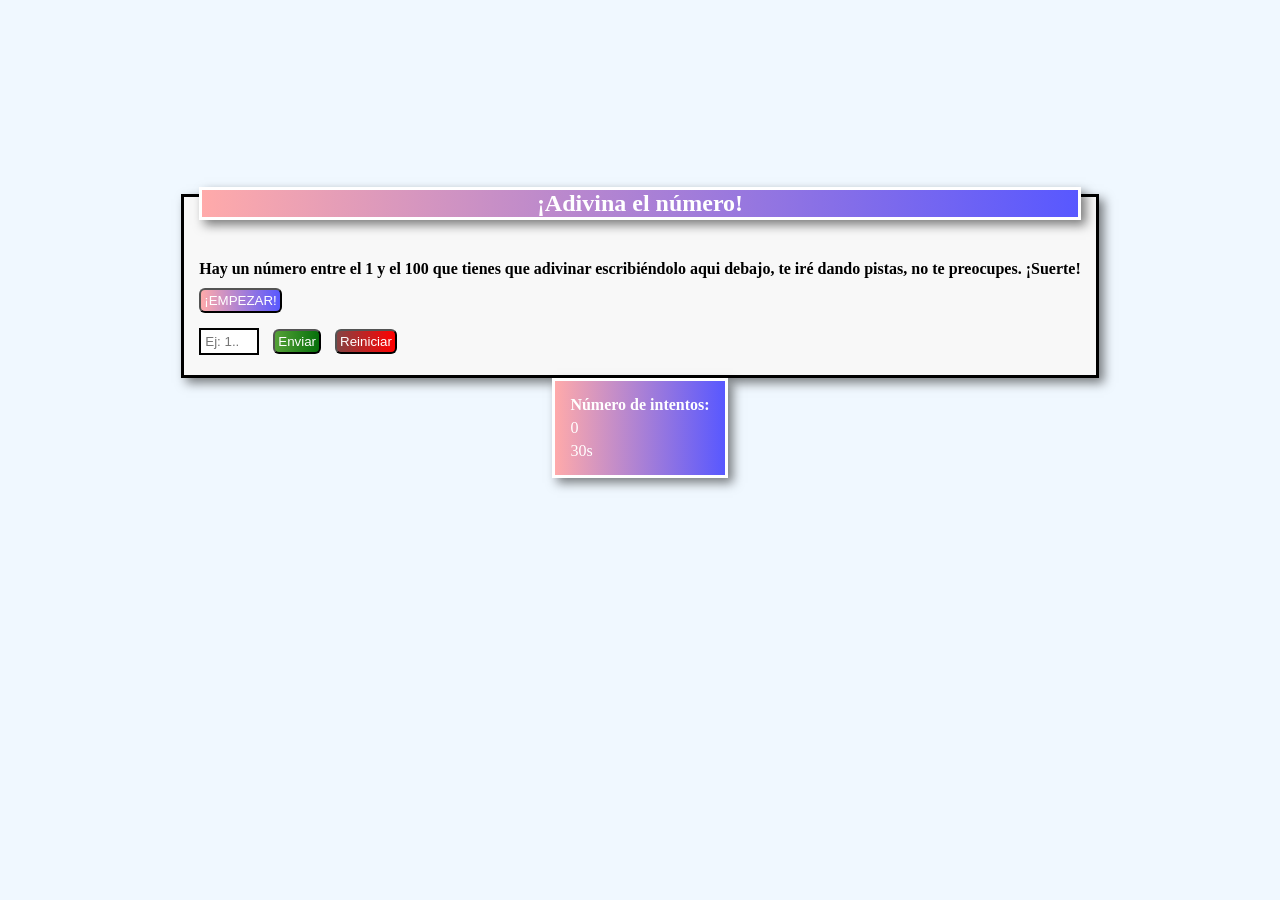
<file: Adivina el numero/index.html>
<!DOCTYPE html>
<html lang="en">
<head>
    <meta charset="UTF-8">
    <meta name="viewport" content="width=device-width, initial-scale=1.0">
    <title>Adivina el número</title>
    <link rel="stylesheet" href="style.css">
</head>
<body>
    <div class="adivina">
        <h2 class="titulo">¡Adivina el número!</h2>
        <h4 class="pista">Hay un número entre el 1 y el 100 que tienes que adivinar
            escribiéndolo aqui debajo, te iré dando pistas, no te preocupes.
            ¡Suerte!
        </h4>
        <button class="Empezar">¡EMPEZAR!</button>
        <p class="numeroAdivinar"></p>
        <input class="insertarNumero" min="1" max="100" 
        type="number" placeholder="Ej: 1...">
        <button class="enviar">Enviar</button>
        <button class="reinicio">Reiniciar</button>
        <div class="mensajesDinamicos">
            <p id="mensajes"></p>
        </div>
    </div>
    <div class="intentos">
        <h4>Número de intentos:</h4>
        <p class="numeroIntentos">0</p>
        <p class="parrafoTiempo">30s</p>
    </div>
    <script src="script.js"></script>
</body>
</html>
</file>
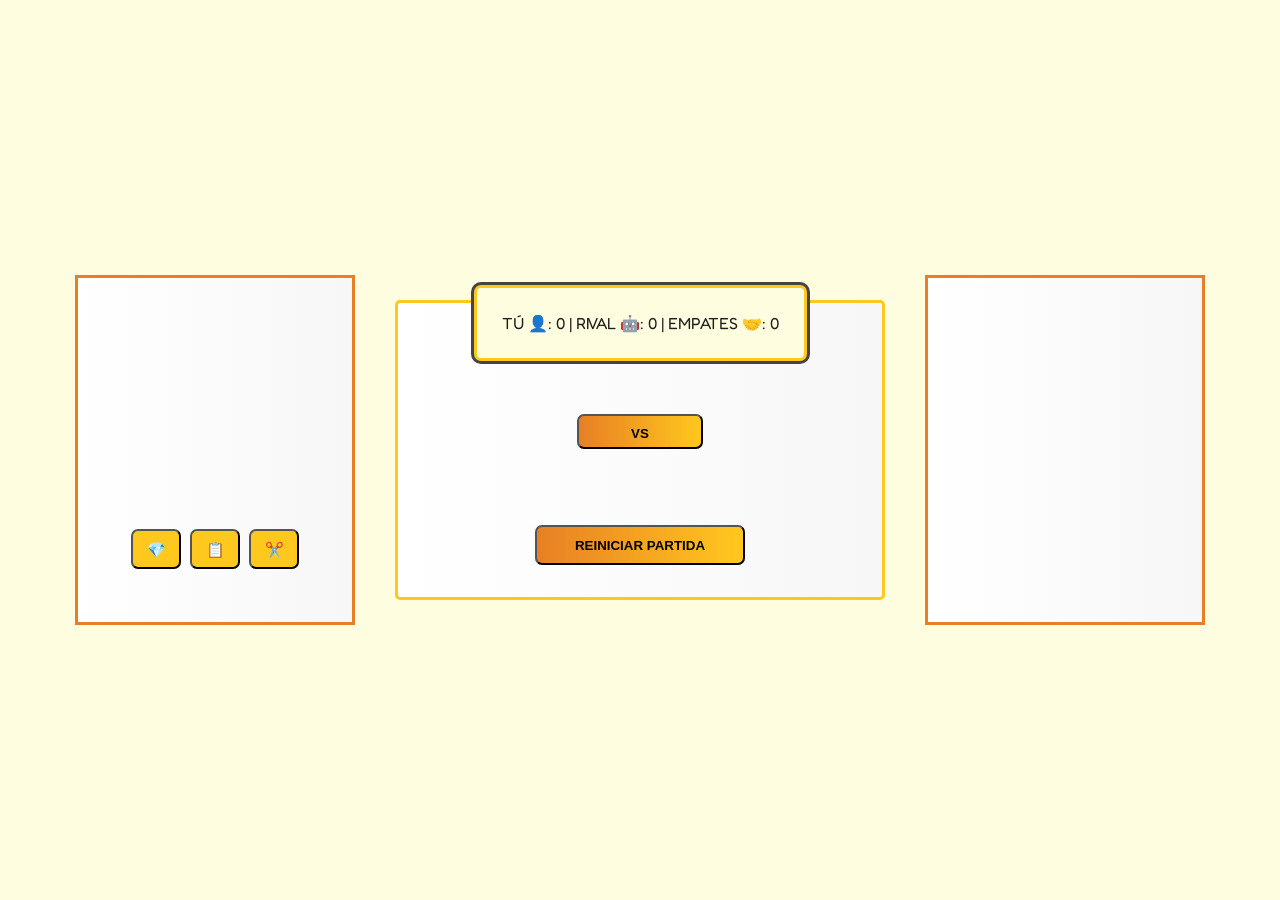
<file: P.P.T/index.html>
<!DOCTYPE html>
<html lang="en">
<head>
    <meta charset="UTF-8">
    <meta name="viewport" content="width=device-width, initial-scale=1.0">
    <title>Proyecto: Piedra, Papel o Tijeras.</title>
    <link rel="stylesheet" href="style.css">
    <link href="https://fonts.googleapis.com/css2?family=Bitcount+Prop+Single+Ink:wght@100..900&family=Fredoka:wght@300..700&family=Roboto:ital,wght@0,100..900;1,100..900&display=swap" rel="stylesheet">
</head>
<body>
    <div class="padre">
     <div class="eleccion">
        <div class="simbolos">
            <p class="eleccionHumana"></p>
            <p class="eleccionJugador"></p>
        </div>
        <div class="humano">
            <button class="piedra">💎</button>
            <button class="papel">📋</button>
            <button class="tijeras">✂️</button>
        </div>
    </div>
    
    <div class="medio">
        <div class="marcador"></div>
        <button class="vs">VS</button>
        <p class="resultado"></p>
        <button class="reiniciarPartida">Reiniciar Partida</button>
    </div>

    <div class="maquina">
        <div class="simbolosMaquina">
            <p class="eleccionMaquina"></p>
            <p class="eleccionMachine"></p>
        </div>
    </div>
    </div>
    <div class="mensajePotenciador">
        <p><h3>🔥¡POTENCIADOR ACTIVADO!🔥</h3> Ahora tu rival solo puede usar:</p>
        <p class="opcionesArrayPotenciador"></p>
        <button class="botonQuitar">➡︎</button>
    </div>
    <div class="mensajeExplicativo">
        <h3>¡Nueva funcionalidad!</h3>
        <p>¡Has ganado dos rondas seguidas! Esto te permite usar un potenciador que limita las opciones de tu rival de 3 a 2, 
        avisándote cual de las opciones no se le permite usar. Úsalo con cabeza ya que solo se podrá usar 1 vez. ¡Suerte!</p>
        <p>"Pulsa el boton 🔥potenciador🔥 para quitar este mensaje"</p>
    </div>
    <script src="script.js"></script>
</body>
</html>
</file>
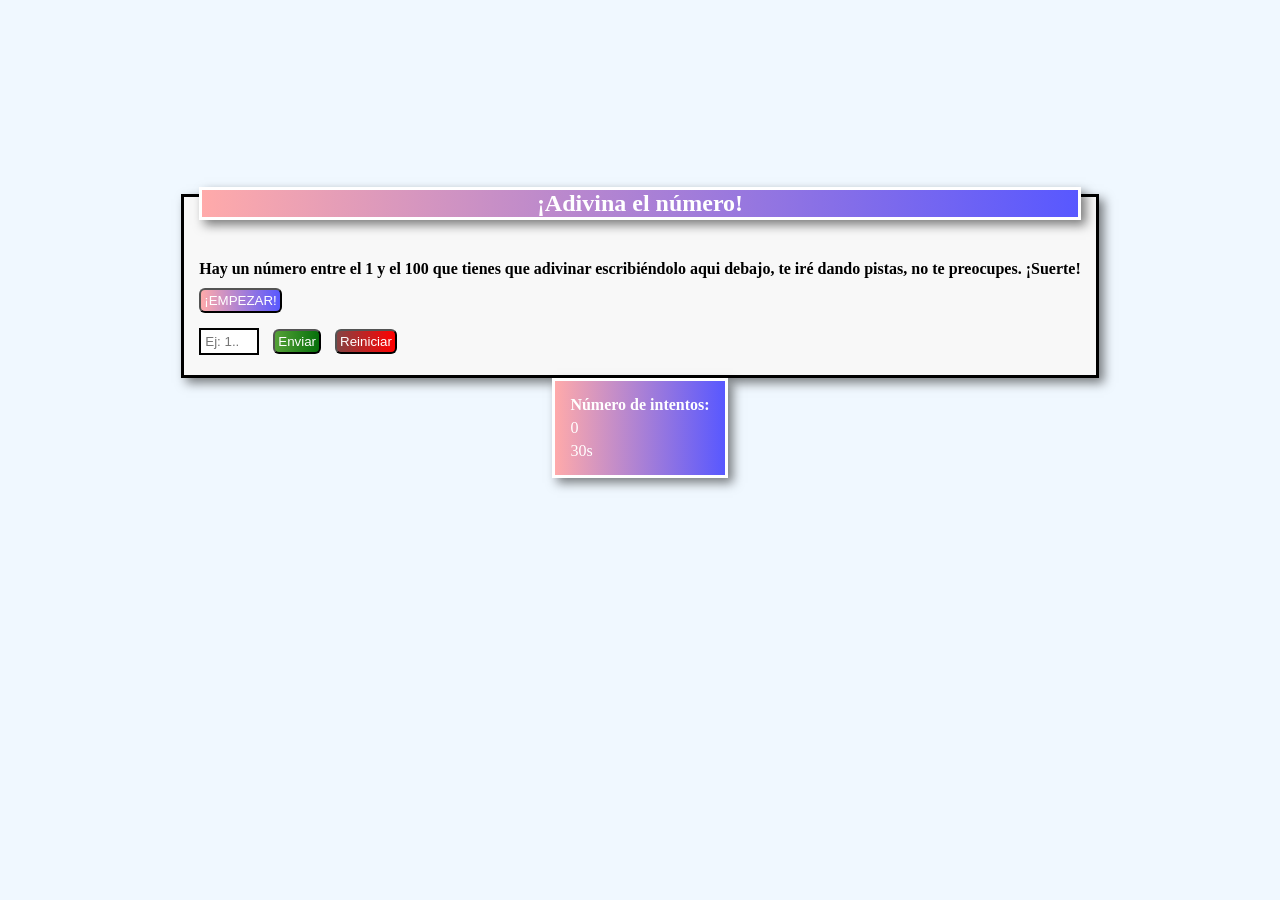
<file: Adivina el numero/adivina.html>
<!DOCTYPE html>
<html lang="en">
<head>
    <meta charset="UTF-8">
    <meta name="viewport" content="width=device-width, initial-scale=1.0">
    <title>Adivina el número</title>
    <link rel="stylesheet" href="adivina.css">
</head>
<body>
    <div class="adivina">
        <h2 class="titulo">¡Adivina el número!</h2>
        <h4 class="pista">Hay un número entre el 1 y el 100 que tienes que adivinar
            escribiéndolo aqui debajo, te iré dando pistas, no te preocupes.
            ¡Suerte!
        </h4>
        <button class="Empezar">¡EMPEZAR!</button>
        <p class="numeroAdivinar"></p>
        <input class="insertarNumero" min="1" max="100" 
        type="number" placeholder="Ej: 1...">
        <button class="enviar">Enviar</button>
        <button class="reinicio">Reiniciar</button>
        <div class="mensajesDinamicos">
            <p id="mensajes"></p>
        </div>
    </div>
    <div class="intentos">
        <h4>Número de intentos:</h4>
        <p class="numeroIntentos">0</p>
        <p class="parrafoTiempo">30s</p>
    </div>
    <script src="adivina.js"></script>
</body>
</html>
</file>
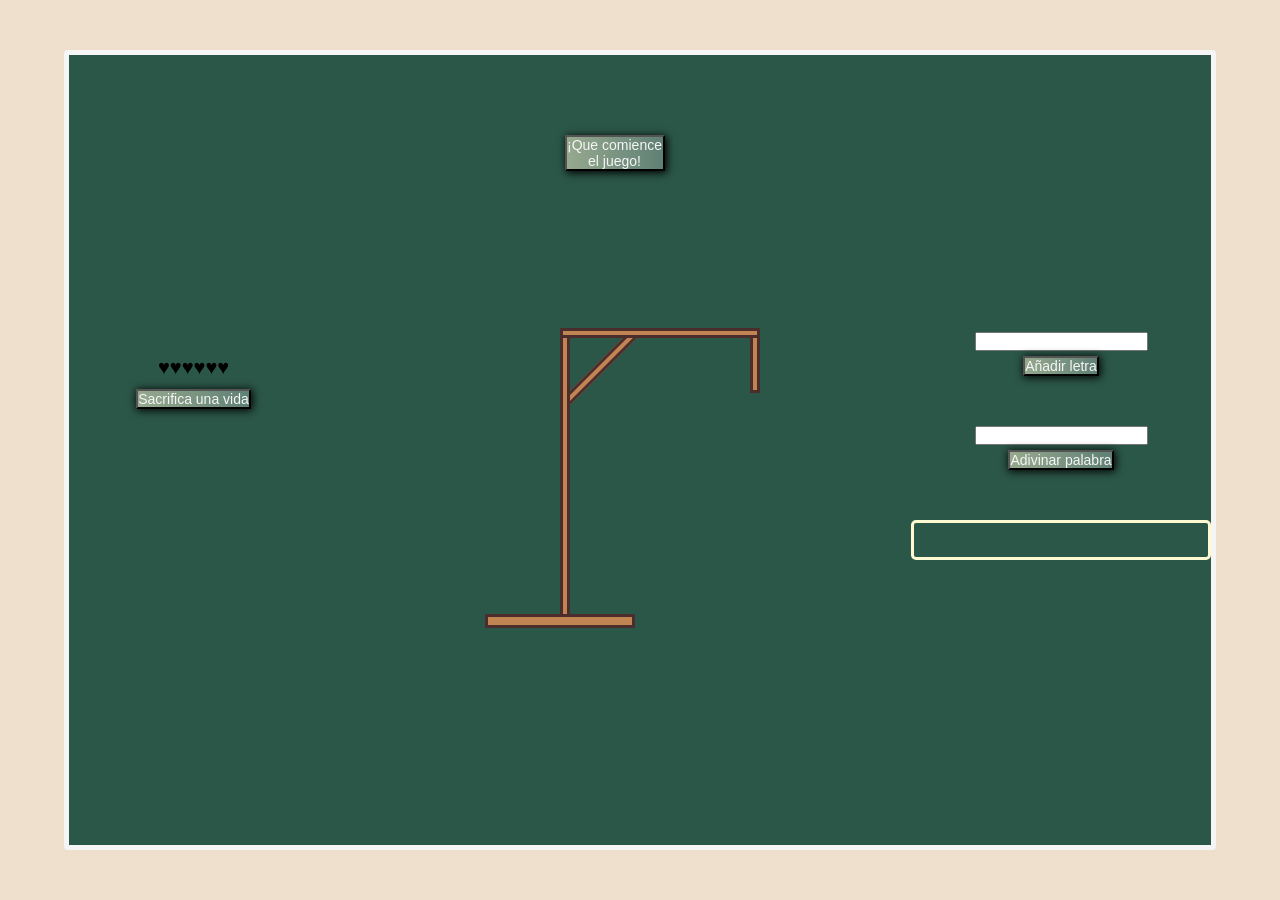
<file: Ahorca2/ahorca2.html>
<!DOCTYPE html>
<html lang="es">
<head>
    <meta charset="UTF-8">
    <meta name="viewport" content="width=device-width, initial-scale=1.0">
    <title>Ahorca-2</title>
    <link rel="stylesheet" href="ahorca2.css">
    <link href="https://fonts.googleapis.com/css2?family=Bitcount+Prop+Single+Ink:wght@100..900&family=Fredoka:wght@300..700&family=Roboto:ital,wght@0,100..900;1,100..900&display=swap" rel="stylesheet">
</head>
<body> 
    <div class="estructura-central">
        <div class="cantidad-vidas">
            <p class="vidas">♥️♥️♥️♥️♥️♥️</p>
            <button class="sacrificio">Sacrifica una vida</button>
        </div>
        <div class="centro-juego">
            <div class="activar-juego">
                <button class="generar-palabra">¡Que comience el juego!</button>
            </div>
            <div class="figura">
                <div class="cuerda-figura"></div>
                <div class="parte-derecha-figura"></div>
                <div class="parte-angulo"></div>
                <div class="parte-central-figura"></div>
                <div class="parte-abajo-figura"></div>
                <div class="cuerpo">
                    <div class="cabeza"></div> 
                    <div class="brazo-izq"></div> 
                    <div class="brazo-der"></div> 
                    <div class="tronco"></div> 
                    <div class="pierna-izq"></div> 
                    <div class="pierna-der"></div>
                </div>
            </div>
            <div class="estructura-footer">
                <div class="hueco-letras"></div>
            </div>
        </div>                       
        <div class="conjunto-input">           
            <div class="input-letra">
                <input class="adivinar-letra" type="text">
                <button class="letras">Añadir letra</button>
            </div>
            <div class="input-palabra">
                <input class= "adivinar-palabra" type="text">
                <button class="palabra">Adivinar palabra</button>
            </div>
            <div class="letras-usadas"></div>
        </div>
    </div>

    <script src="ahorca2.js"></script>
</body>
</html>
</file>
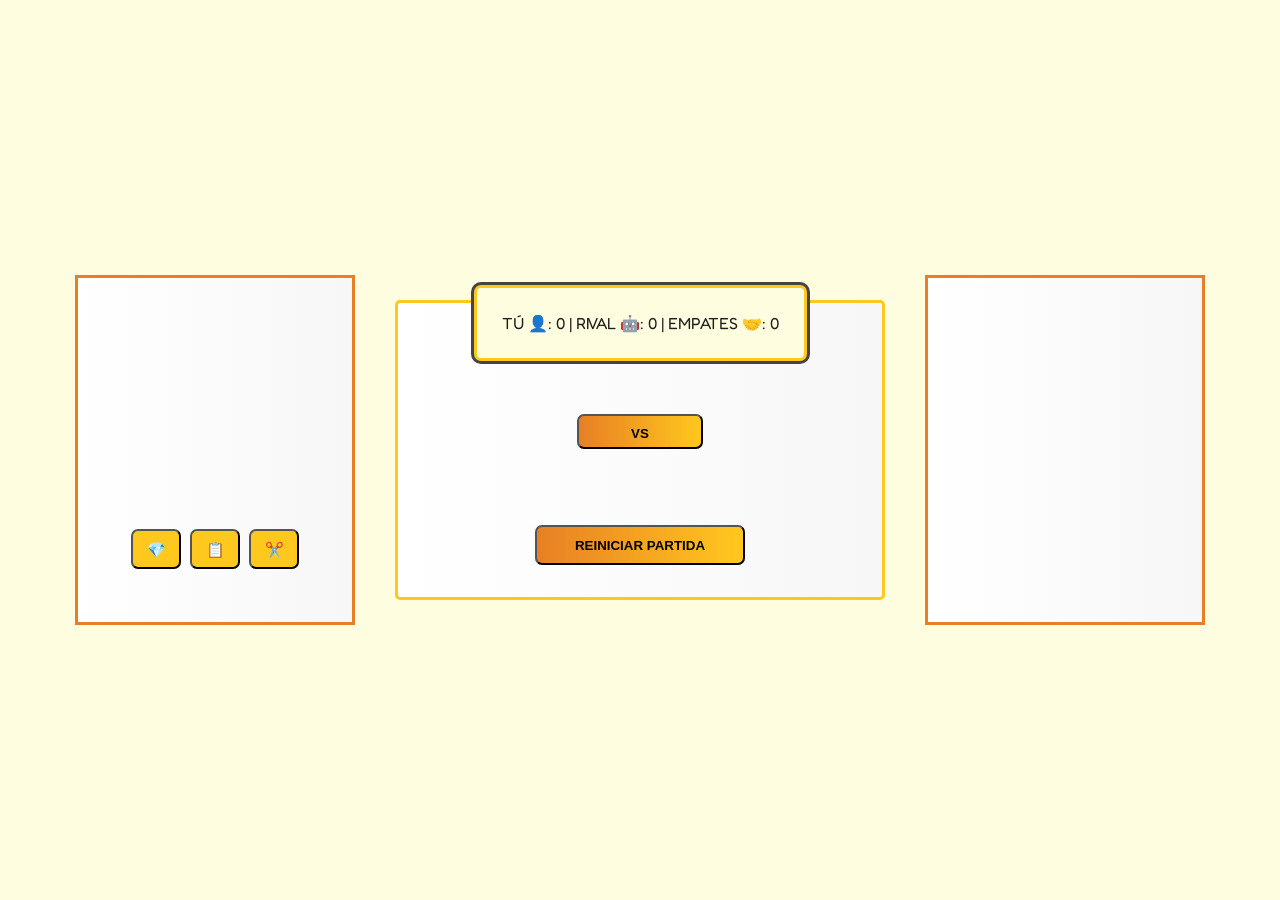
<file: PPT/ppt.html>
<!DOCTYPE html>
<html lang="en">
<head>
    <meta charset="UTF-8">
    <meta name="viewport" content="width=device-width, initial-scale=1.0">
    <title>Proyecto: Piedra, Papel o Tijeras.</title>
    <link rel="stylesheet" href="ppt.css">
    <link href="https://fonts.googleapis.com/css2?family=Bitcount+Prop+Single+Ink:wght@100..900&family=Fredoka:wght@300..700&family=Roboto:ital,wght@0,100..900;1,100..900&display=swap" rel="stylesheet">
</head>
<body>
    <div class="padre">
     <div class="eleccion">
        <div class="simbolos">
            <p class="eleccionHumana"></p>
            <p class="eleccionJugador"></p>
        </div>
        <div class="humano">
            <button class="piedra">💎</button>
            <button class="papel">📋</button>
            <button class="tijeras">✂️</button>
        </div>
    </div>
    
    <div class="medio">
        <div class="marcador"></div>
        <button class="vs">VS</button>
        <p class="resultado"></p>
        <button class="reiniciarPartida">Reiniciar Partida</button>
    </div>

    <div class="maquina">
        <div class="simbolosMaquina">
            <p class="eleccionMaquina"></p>
            <p class="eleccionMachine"></p>
        </div>
    </div>
    </div>
    <div class="mensajePotenciador">
        <p><h3>🔥¡POTENCIADOR ACTIVADO!🔥</h3> Ahora tu rival solo puede usar:</p>
        <p class="opcionesArrayPotenciador"></p>
        <button class="botonQuitar">➡︎</button>
    </div>
    <div class="mensajeExplicativo">
        <h3>¡Nueva funcionalidad!</h3>
        <p>¡Has ganado dos rondas seguidas! Esto te permite usar un potenciador que limita las opciones de tu rival de 3 a 2, 
        avisándote cual de las opciones no se le permite usar. Úsalo con cabeza ya que solo se podrá usar 1 vez. ¡Suerte!</p>
        <p>"Pulsa el boton 🔥potenciador🔥 para quitar este mensaje"</p>
    </div>
    <script src="ppt.js"></script>
</body>
</html>
</file>
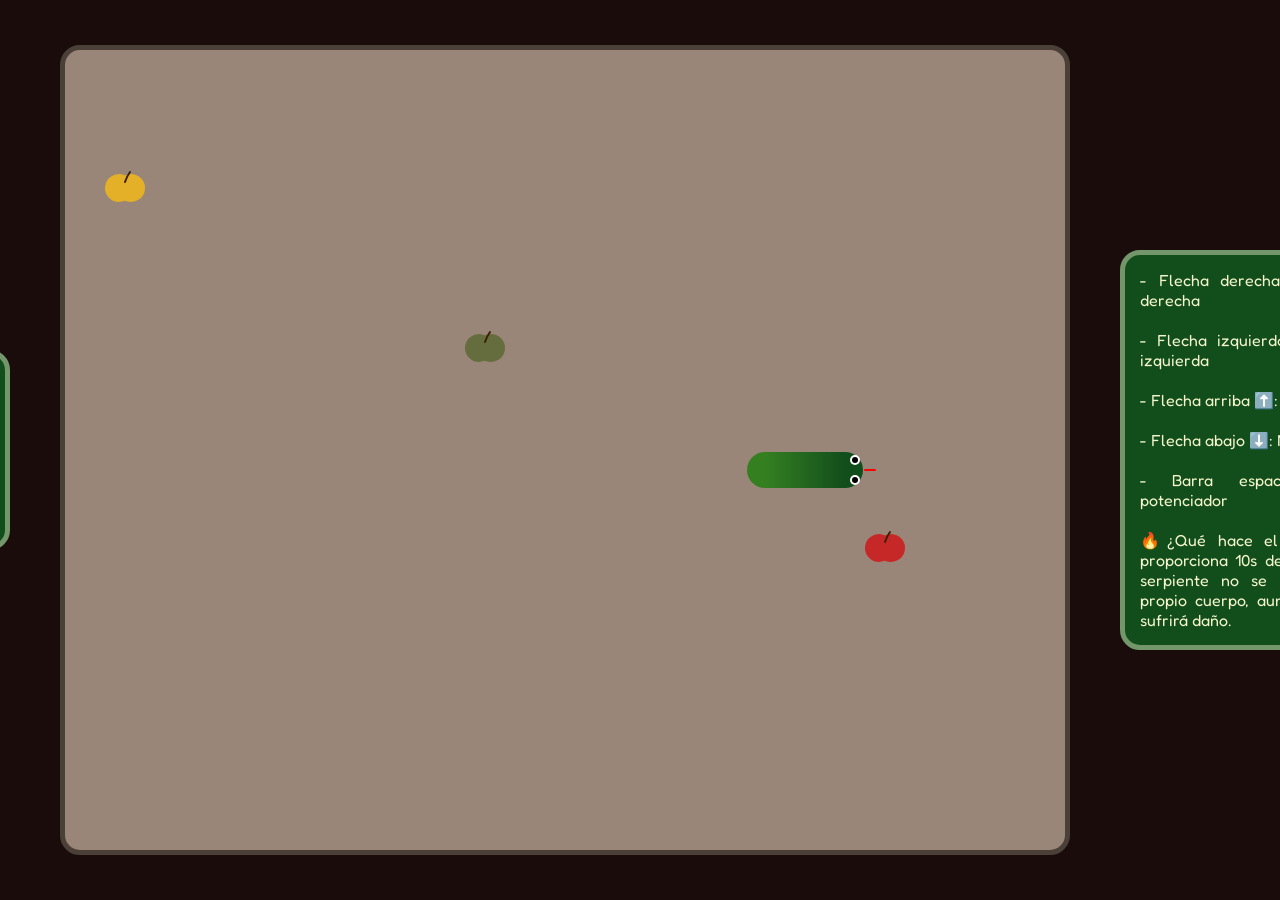
<file: Snake/snake.html>
<!DOCTYPE html>
<html lang="es">
<head>
    <meta charset="UTF-8">
    <meta name="viewport" content="width=device-width, initial-scale=1.0">
    <title>Snake</title>
    <link rel="stylesheet" href="snake.css">
    <link href="https://fonts.googleapis.com/css2?family=Bitcount+Prop+Single+Ink:wght@100..900&family=Fredoka:wght@300..700&family=Roboto:ital,wght@0,100..900;1,100..900&display=swap" rel="stylesheet">
</head>
<body>
    <div class="estructura-juego">
        <div class="marcador">
            <div class="contenedor-potenciador">
                <button id="boton-potenciador">Potenciador</button>
                <p id="contador-potenciador">🔥¡Listo!🔥</p>
            </div>
            <p>Puntuación actual:<span id="puntuacion-actual">  0</span></p>
            <p>Puntuación Máxima:<span id="puntuacion-maxima">  0</span></p>
        </div>
        <canvas class="tablero" width="1000" height="800"></canvas>
        <div class="leyenda">
            <p>- Flecha derecha ➡️: Mover hacia la derecha</p>
            <p>- Flecha izquierda ⬅️: Mover hacia la izquierda</p>
            <p>- Flecha arriba ⬆️: Mover hacia arriba</p>
            <p>- Flecha abajo ⬇️: Mover hacia abajo</p>
            <p>- Barra espaciadora ↔️: Activar potenciador</p>
            <p>🔥¿Qué hace el potenciador?🔥 Te proporciona 10s de invisibilidad donde la serpiente no se podrá chocar 
            con su propio cuerpo, aunque con los bordes si sufrirá daño.</p>
        </div>
    </div>
    <script src="snake.js"></script>
</body>
</html>
</file>
<file: Adivina el numero/style.css>
* {
    margin: 5px;
    padding: 0;
    box-sizing: border-box;
}

body {
    background-color: aliceblue;

}

.adivina {
    max-width: max-content;
    margin: 0 auto;
    margin-top: 15%;
    padding: 10px;
    justify-content: center;
    align-items: center;
    align-content: center;
    background-color: rgb(248, 248, 248);
    border: 3px solid black;
    box-shadow: 5px 5px 10px rgba(0, 0, 0, 0.5);
}
.titulo {
    display: flex;
    justify-content: center;
    margin-top: -20px;
    margin-bottom: 40px;
    z-index: 3;
    background-image: linear-gradient(to right, rgb(255, 170, 170), rgb(88, 88, 255));
    color: #ffffff;
    border: 3px solid #fff;
    box-shadow: 5px 5px 10px rgba(0, 0, 0, 0.5);
}
.intentos {
    max-width: max-content;
    margin: 0 auto;
    padding: 10px;
    background-image: linear-gradient(to right, rgb(255, 170, 170), rgb(88, 88, 255));
    color: #ffffff;
    border: 3px solid rgb(255, 255, 255);
    box-shadow: 5px 5px 10px rgba(0, 0, 0, 0.5);
}

.Empezar {
    padding: 3px;
    background-image: linear-gradient(to right, rgb(255, 170, 170), rgb(88, 88, 255));
    color: #fff;
    text-transform: uppercase;
    border-radius: 6px;
}

.enviar {
    padding: 3px;
    background-image: linear-gradient(to right, rgb(85, 161, 55), rgb(6, 112, 11));
    color: #fff;
    border-radius: 6px;
}
.reinicio {
    padding: 3px;
    background-image: linear-gradient(to right, rgb(133, 67, 67), red);
    color: #fff;
    border-radius: 6px;
}

.insertarNumero {
    border: 2px solid black;
    padding: 4px;

}

.VICTORIA {
   animation: celebrar 1.5s ease-in forwards;
   opacity: 1;
}
@keyframes celebrar {
    0% {
        opacity: 0;
        transform: scale(1);
    }
    50% {
        opacity: 0.5;
        transform: scale(1.1) translate(25%);
    }
    100% {
        opacity: 1;
        transform: scale(1);
        
    }
}
.derrota {
   animation: derrota 1.5s ease-in forwards;
   opacity: 1;
}
@keyframes derrota {
    0% {
        opacity: 0;
        transform: scale(1);
    }
    50% {
        opacity: 0.5;
        transform: scale(1.1) translate(25%);
    }
    100% {
        opacity: 1;
        transform: scale(1);
        
    }
}

.bajo {
   animation: bajo 1.5s ease-in forwards;
   opacity: 1;
}
@keyframes bajo {
    0% {
        opacity: 0;
    }
    50% {
        opacity: 0.5;
    }
    100% {
        opacity: 1;
        color: rgb(0, 130, 134);
    }
}

.alto {
   animation: alto 1.5s ease-in forwards;
   opacity: 1;
}
@keyframes alto {
    0% {
        opacity: 0;
    }
    50% {
        opacity: 0.5;
    }
    100% {
        opacity: 1;
        color: rgb(170, 111, 0);
    }
}
</file>
<file: P.P.T/style.css>
/* General */
* {
    margin: 0;
    padding: 0;
    box-sizing: border-box;
}

:root {
    --color-elecciones: #E87F24;
    --color-medio: #FFC81E;
    --color-texto: rgb(30, 30, 30);
    --color-fondo-body: #FEFDDF;
    --color-fondo-tarjeta: #ffffff;
    --color-botones: #ffc81e;
    --color-hover-botones: #78ad3c;
    --color-hover-reiniciar: #d11616;
}

body {
    background-color: var(--color-fondo-body);
    color: var(--color-texto);
    font-family: "Fredoka", sans-serif;
    margin: auto;
}

/* Contenedor padre */
.padre {
    display: flex;
    height: 100vh;
    align-items: center;
    justify-content: center;
    gap: 40px;
    margin: auto;
    padding-left: 75px;
    padding-right: 75px;
}

/* Contenedor jugador*/
.eleccion {
    border: 3px solid #E87F24;
    display: flex;
    justify-content: center;
    align-items: center;
    flex: 0 0 280px;
    flex-direction:column;
    gap: 15%;
    padding: 50px;
    font-size: 30px;
    height: 350px;
    background: linear-gradient(to right, #ffffff, #f7f7f7);

}

.piedra {
    background-color: #FFC81E;
    color:var(--color-texto);
    padding: 10px;
    height: 40px;
    width: 50px;
    justify-content: center;
    font-size: 15px;
    border-radius: 7px;
}
.piedra:hover {
    box-shadow: 2px 2px 1px 0.5px #353535;
    background: var(--color-hover-botones);
}
.piedra:active {
    box-shadow: 2px 0px 1px 0.5px #353535;
}

.papel {
    background-color: #FFC81E;
    color:var(--color-texto);
    padding: 10px;
    height: 40px;
    width: 50px;
    justify-content: center;
    font-size: 15px;
    border-radius: 7px;
}
.papel:hover {
    box-shadow: 2px 2px 1px 0.5px #353535;
    background: var(--color-hover-botones);
}
.papel:active {
    box-shadow: 2px 0px 1px 0.5px #353535;
}
.tijeras {
    background-color: #FFC81E;
    color:var(--color-texto);
    padding: 10px;
    height: 40px;
    width: 50px;
    justify-content: center;
    font-size: 15px;
    border-radius: 7px;
}
.tijeras:hover {
    box-shadow: 2px 2px 1px 0.5px #353535;
    background: var(--color-hover-botones);
}
.tijeras:active {
    box-shadow: 2px 0px 1px 0.5px #353535;
}
.potenciador {
    color:var(--color-texto);
    padding: 10px;
    height: 40px;
    width:100%;
    align-self: flex-end;
    font-size: 15px;
    margin-top: 5px;
    margin-bottom: -25px;
    border-radius: 7px;
    background: linear-gradient(to right, #E87F24, #FFC81E);

}
.potenciador:hover {
    box-shadow: 2px 2px 1px 0.5px #353535;
    background: var(--color-hover-botones);
}

.simbolos {
    display: flex;
    flex-direction: column;
    align-items: center;
    text-align: center;
    margin-top: auto;
    position: absolute;
    top: 45%;
}

.humano {
    padding: 3px;
    display: flex;
    justify-content:center;
    text-align: center;
    font-size: 30px;
    flex-wrap: wrap;
    margin-top: auto;
    gap: 9px;
}


/* Corazon del juego */
.medio {
    display: flex;
    flex: 1.25;
    flex-direction: column;
    border: 3px solid #FFC81E;
    border-radius: 5px;
    text-align: center;
    padding: 32px;
    justify-content: space-between;
    align-items: center;
    gap: 24px;
    min-height: 300px;
    background: linear-gradient(to right, #ffffff, #f7f7f7);

}


.vs {
    padding: 10px;
    height: 35px;
    width: 30%;
    align-items: center;
    text-transform: uppercase;
    font-weight: 550;
    border-radius: 7px;
    background: linear-gradient(to right, #E87F24, #FFC81E);
    margin-top: 15px;
}
.vs:hover {
    box-shadow: 1px 1px 1px 0.5px #353535;
    background: var(--color-hover-botones);
}
.vs:active {
    box-shadow: 2px 0px 1px 0.5px #353535;
}
.reiniciarPartida {
    padding: 10px;
    height: 40px;
    width: 50%;
    justify-content: center;
    text-transform: uppercase;
    font-weight: 550;
    border-radius: 7px;
    background: linear-gradient(to right, #E87F24, #FFC81E);
}
.reiniciarPartida:hover {
    box-shadow: 2px 2px 1px 0.5px #353535;
    background: var(--color-hover-reiniciar);
}
.reiniciarPartida:active {
    box-shadow: 2px 0px 1px 0.5px #353535;
}

.resultado {
    font-size: 25px;
}

.marcador {
    margin-top: -50px;
    border: 3px solid var(--color-medio);
    border-radius: 7px;
    padding: 25px;
    box-shadow: 0 0 0 3px #444444;
    background-color: #FEFDDF;
    position: relative;
    z-index: 10;
}

/* Contenedor*/
.maquina {
    display: flex;
    flex: 0 0 280px;
    height: 350px;
    flex-direction: column;
    justify-content: center;
    align-items: center;
    font-size: 30px;
    border: 3px solid #E87F24;
    text-align: center;
    padding: 30px;
    background: linear-gradient(to right, #ffffff, #f7f7f7);

}

.simbolosMaquina {
    margin:auto;
}

/*Potenciador */
.mensajePotenciador {
    display: none;
    position: fixed;
    bottom: 10%;
    right: 0%;
    border:#FFC81E solid 3px;
    border-radius: 7px;
    background: #ffffff;
    padding: 30px;
    max-width: 70%;
    max-height: 180px;
    margin-left: auto;
}
.mensajeExplicativo {
    display: none;
    position: fixed;
    bottom: 10%;
    left: 0%;
    border:#FFC81E solid 3px;
    border-radius: 7px;
    background: #ffffff;
    padding: 30px;
    max-width: 70%;
    max-height: 159px;
    margin-left: auto;
}
.apareceIzq {
    display: block;
    animation: AnimacionMensajeIzq 2s;
}
@keyframes AnimacionMensajeIzq {
    from {transform: translateX(-100vw)}
    to {transform: translateX(0vw)}
}
.desapareceIzq {
    display: block;
    animation: AnimacionMensajeVuelve 2s;
}
@keyframes AnimacionMensajeVuelve {
    from {transform: translateX(0vw)}
    to {transform: translateX(-100vw)}
}

.opcionesArrayPotenciador {
    margin-top: 30px;
}

.botonQuitar {
    margin-left: 90%;
    padding: 2px;
    margin-top: 15px;
    border-radius: 7px;
    padding: 5px;
    background: linear-gradient(to right, #E87F24, #FFC81E);
}
.botonQuitar:hover {
    box-shadow: 2px 2px 1px 0.5px #353535;
    background: var(--color-hover-reiniciar);
}

/* Animacion entrada mensaje */
.visible {
    display: block;
    animation: AnimacionMensajePotenciador 2s;
}

@keyframes AnimacionMensajePotenciador {
    from {transform: translateX(100vw)}
    to {transform: translateX(0vw)}
}

/* Animacion salida mensaje */
.salida {
    display: block;
    animation: AnimacionMensajeSalida 2s ;
}
@keyframes AnimacionMensajeSalida {
    from {transform: translateX(0vw)}
    to {transform: translateX(100vw)}
}
</file>
<file: Adivina el numero/adivina.css>
* {
    margin: 5px;
    padding: 0;
    box-sizing: border-box;
}

body {
    background-color: aliceblue;

}

.adivina {
    max-width: max-content;
    margin: 0 auto;
    margin-top: 15%;
    padding: 10px;
    justify-content: center;
    align-items: center;
    align-content: center;
    background-color: rgb(248, 248, 248);
    border: 3px solid black;
    box-shadow: 5px 5px 10px rgba(0, 0, 0, 0.5);
}
.titulo {
    display: flex;
    justify-content: center;
    margin-top: -20px;
    margin-bottom: 40px;
    z-index: 3;
    background-image: linear-gradient(to right, rgb(255, 170, 170), rgb(88, 88, 255));
    color: #ffffff;
    border: 3px solid #fff;
    box-shadow: 5px 5px 10px rgba(0, 0, 0, 0.5);
}
.intentos {
    max-width: max-content;
    margin: 0 auto;
    padding: 10px;
    background-image: linear-gradient(to right, rgb(255, 170, 170), rgb(88, 88, 255));
    color: #ffffff;
    border: 3px solid rgb(255, 255, 255);
    box-shadow: 5px 5px 10px rgba(0, 0, 0, 0.5);
}

.Empezar {
    padding: 3px;
    background-image: linear-gradient(to right, rgb(255, 170, 170), rgb(88, 88, 255));
    color: #fff;
    text-transform: uppercase;
    border-radius: 6px;
}

.enviar {
    padding: 3px;
    background-image: linear-gradient(to right, rgb(85, 161, 55), rgb(6, 112, 11));
    color: #fff;
    border-radius: 6px;
}
.reinicio {
    padding: 3px;
    background-image: linear-gradient(to right, rgb(133, 67, 67), red);
    color: #fff;
    border-radius: 6px;
}

.insertarNumero {
    border: 2px solid black;
    padding: 4px;

}

.VICTORIA {
   animation: celebrar 1.5s ease-in forwards;
   opacity: 1;
}
@keyframes celebrar {
    0% {
        opacity: 0;
        transform: scale(1);
    }
    50% {
        opacity: 0.5;
        transform: scale(1.1) translate(25%);
    }
    100% {
        opacity: 1;
        transform: scale(1);
        
    }
}
.derrota {
   animation: derrota 1.5s ease-in forwards;
   opacity: 1;
}
@keyframes derrota {
    0% {
        opacity: 0;
        transform: scale(1);
    }
    50% {
        opacity: 0.5;
        transform: scale(1.1) translate(25%);
    }
    100% {
        opacity: 1;
        transform: scale(1);
        
    }
}

.bajo {
   animation: bajo 1.5s ease-in forwards;
   opacity: 1;
}
@keyframes bajo {
    0% {
        opacity: 0;
    }
    50% {
        opacity: 0.5;
    }
    100% {
        opacity: 1;
        color: rgb(0, 130, 134);
    }
}

.alto {
   animation: alto 1.5s ease-in forwards;
   opacity: 1;
}
@keyframes alto {
    0% {
        opacity: 0;
    }
    50% {
        opacity: 0.5;
    }
    100% {
        opacity: 1;
        color: rgb(170, 111, 0);
    }
}
</file>
<file: Ahorca2/ahorca2.css>
/* General */
* {
    margin: 0;
    padding: 0;
    box-sizing: border-box;
}
body {
    font-family: "Fredoka", sans-serif;
    background-color: var(--color-fondo-body);
    height: 100vh;
    display: flex;
    justify-content: center;
    align-items: center;
}
/* Overlay fondo body */
.overlayBody {
    width: 100%;
    height: 100%;
    position: fixed;
    background-color: rgba(0, 0, 0, 0.7);
    z-index: 3;
}
@keyframes animacionModal {
    from {transform: translate(-50%, -50%) scale(0.3)}
    to {transform: translate(-50%, -50%) scale(1)}
}
.cerrarModal {
    display: flex;
    position: fixed;
    top: 50%;
    left: 50%;
    transform: translate(-50%, -50%);
    flex-direction: column;
    align-items: center;
    justify-content: center;
    background-color: var(--color-borde-pizarra);
    width: 500px;
    height: 400px;
    z-index: 4;
    background-color: var(--color-fondo-modal);
    border: 4px solid var(--color-borde-modal);
    border-radius: 20px;
    animation: cerrarModal 2s;
}
@keyframes cerrarModal {
    from {transform: translate(-50%, -50%) scale(1)}
    to {transform: translate(-50%, -50%) scale(0.3)}
}
/* Modal fin del juego */
.modalGameOver {
    display: flex;
    position: fixed;
    top: 50%;
    left: 50%;
    transform: translate(-50%, -50%);
    flex-direction: column;
    align-items: center;
    justify-content: center;
    background-color: var(--color-borde-pizarra);
    width: 500px;
    height: 400px;
    z-index: 4;
    background-color: var(--color-fondo-modal);
    border: 4px solid var(--color-borde-modal);
    border-radius: 20px;
    gap: 50px;
    font-size: 20px;
    animation: animacionModal 2s;
}
.botonJugarDeNuevo {
    color: var(--color-borde-pizarra);
    background: linear-gradient(to right, #DB1A1A, #640f0f);
    box-shadow: 1px 1px 8px 0.5px var(--color-cuerpo);
    font-size: 14px;  
}
:root {
    --color-fondo-body: #EEE0CC;
    --color-fondo-pizarra: #2B5748;
    --color-borde-pizarra: #F5F5F5;
    --color-figura:#C08552;
    --color-borde-figura:#4B2E2B;
    --color-cuerpo:#000000;
    --color-fondo-modal:#869B7E;
    --color-borde-modal:#FFF9D2;
    --color:#DB1A1A;
}
/* Estructura del juego */
.estructura-central {
    display: flex;
    flex-direction: row;
    gap: 100px;
    width: 90%;
    height: 800px;
    background-color: var(--color-fondo-pizarra);
    border: 5px solid var(--color-borde-pizarra);
    border-radius: 4px;
}
.cantidad-vidas {
    display: flex;
    flex-direction: column;
    justify-content: flex-start;
    align-self: center;
    align-items: center;
    gap: 10px;
    height: 24%;
    width: 33%;
    font-size: 20px;
}
.letras-usadas {
    display: flex;
    width: 300px;
    height: 40px;
    border: 3px solid var(--color-borde-modal);
    border-radius: 5px;
    color: var(--color-borde-pizarra);
}
.vidas {
    display: flex;
    align-items: center;
}
/* Inputs */
.conjunto-input {
    display: flex;
    flex-direction: column;
    justify-content: flex-start;
    align-self: center;
    align-items: center;
    gap: 50px;
    width: 33%;
    height: 30%;
    font-size: 20px;
}
.input-letra {
    display: flex;
    flex-direction: column;
    align-items: center;
    gap: 5px;
}
.input-palabra {
    display: flex;
    flex-direction: column;
    align-items: center;
    gap: 5px;
}
/* Parte central del juego */
.centro-juego {
    display: flex;
    flex-direction: column;
    justify-content: space-around;
    align-items: center;
    width: 333px;
    height: 85%;
    margin: 30px;
    gap: 5px;
}
.activar-juego {
    display: flex;
    align-items: center;
    align-self: center;
    justify-content: center;
    height: 20%;
    width: 100px;
}
/* Figura ahorcado */
.figura {
    display: flex;
    position: relative;
    align-items: center;
    width: 400px;
    height: 400px;
}
.parte-abajo-figura {
    display: flex;
    position: absolute;
    flex-direction: row;
    align-self: center;
    border: 3px solid var(--color-borde-figura);
    background-color: var(--color-figura);
    height: 14px;
    width: 150px;
    top: 386px;
    left: 70px;
}
.parte-central-figura {
    display: flex;
    position: absolute;    
    flex-direction: column;
    align-self: center;
    transform: rotate(90deg);
    border: 3px solid var(--color-borde-figura);
    background-color: var(--color-figura);
    height: 10px;
    width: 300px;
    top: 245px;
    left: 0px;    
}
.parte-angulo {
    display: flex;
    position: absolute;    
    flex-direction: column;
    align-self: center;
    transform: rotate(135deg);
    border: 3px solid var(--color-borde-figura);
    background-color: var(--color-figura);
    height: 10px;
    width: 100px;
    top: 135px;
    left:135px;
}
.parte-derecha-figura {
    display: flex;
    position: absolute;
    flex-direction: row;
    align-self: center;
    border: 3px solid var(--color-borde-figura);
    background-color: var(--color-figura);
    height: 10px;
    width: 200px;
    top: 100px;
    left:145px;
    z-index: 2;
}
.cuerda-figura {
    display: flex;
    position: absolute;
    flex-direction: row;
    align-self: center;
    border: 3px solid var(--color-borde-figura);
    background-color: var(--color-figura);
    height: 10px;
    width: 60px;
    transform: rotate(90deg);
    top: 130px;
    left: 310px;
}
/* Cuerpo */
.cabeza {
    display: none;
    position: absolute;
    border: 3px solid var(--color-cuerpo);
    background-color: var(--color-fondo-body);
    border-radius: 50%;
    width: 40px;
    height: 40px;
    top: 140px;
    left: 320px;
}
.tronco {
    display: none;
    position: absolute;
    background-color: var(--color-cuerpo);
    width: 4px;
    height: 80px;
    top: 178px;
    left: 338px;
}
.brazo-izq {
    display: none;
    position: absolute;
    background-color: var(--color-cuerpo);
    width: 3px;
    height: 40px;
    top: 180px;
    left: 325px;
    transform: rotate(45deg);  
}
.brazo-der {
    display: none;
    position: absolute;
    background-color: var(--color-cuerpo);
    width: 3px;
    height: 40px;
    top: 180px;
    left: 352px;
    transform: rotate(-45deg);
}
.pierna-izq {
    display: none;
    position: absolute;
    background-color: var(--color-cuerpo);
    width: 3px;
    height: 40px;
    top: 250px;
    left: 329px;
    transform: rotate(30deg);
}
.pierna-der {
    display: none;
    position: absolute;
    background-color: var(--color-cuerpo);
    width: 3px;
    height: 40px;
    top: 250px;
    left: 348px;
    transform: rotate(-30deg);
}
/* Clase para mostrar partes del cuerpo */
.visible {
    display: flex;
}
/* Menu elegir letras */
.menuLetras {
    display: flex;
    position: fixed;
    top: 50%;
    left: 50%;
    transform: translate(-50%, -50%);
    flex-direction: column;
    align-items: center;
    justify-content: center;
    background-color: var(--color-borde-pizarra);
    width: 500px;
    height: 400px;
    z-index: 4;
    background-color: var(--color-fondo-modal);
    border: 4px solid var(--color-borde-modal);
    border-radius: 20px;
    animation: animacionModal 2.5s;
}
.mensajeElegirLetras {
    display: flex;
    margin: 15px;
    color: var(--color-borde-pizarra);
    font-size: 24px;
}
.botonesMenuLetras {
    display: flex;
    flex-direction: row;
    gap: 20px;
    width: 100%;
    height: 50%;
}
.cuatroLetras {
    display: flex;
    flex-grow: 1;
    margin: 15px;
    align-items: center;
    color: var(--color-borde-pizarra);
    background: linear-gradient(to right, #fff9d281, #5f8075);
    box-shadow: 1px 1px 8px 0.5px var(--color-cuerpo);
}
.cincoLetras {
    display: flex;
    flex-grow: 1;
    margin: 15px;
    align-items: center;
    color: var(--color-borde-pizarra);
    background: linear-gradient(to right, #fff9d281, #5f8075);
    box-shadow: 1px 1px 8px 0.5px var(--color-cuerpo);
}
.seisLetras {
    display: flex;
    flex-grow: 1;
    margin: 15px;
    align-items: center;
    color: var(--color-borde-pizarra);
    background: linear-gradient(to right, #fff9d281, #5f8075);
    box-shadow: 1px 1px 8px 0.5px var(--color-cuerpo);
}
.mezclarArrays {
    display: flex;
    flex-grow: 1;
    margin: 15px;
    align-items: center;
    color: var(--color-borde-pizarra);
    background: linear-gradient(to right, #fff9d281, #5f8075);
    box-shadow: 1px 1px 8px 0.5px var(--color-cuerpo);
}
/* Botones */
button {
    color: var(--color-borde-pizarra);
    background: linear-gradient(to right, #fff9d281, #5f8075);
    box-shadow: 1px 1px 8px 0.5px var(--color-cuerpo);
    font-size: 14px;
}
/* Huecos para letras */
.hueco-letras {
    display: flex;
    width: 700px;
    height: 120px;
    flex-direction: row;
    justify-content: space-around;
    align-items: flex-end;
}
.huecosLetras {
    display: flex;
    flex-direction: row;
    width: 60px;
    height: 45px;
    color: var(--color-borde-pizarra);
    border-bottom: 3px solid var(--color-borde-pizarra);
    font-size: 45px;
    align-items: center;
    justify-content: center;
}
</file>
<file: PPT/ppt.css>
/* General */
* {
    margin: 0;
    padding: 0;
    box-sizing: border-box;
}

:root {
    --color-elecciones: #E87F24;
    --color-medio: #FFC81E;
    --color-texto: rgb(30, 30, 30);
    --color-fondo-body: #FEFDDF;
    --color-fondo-tarjeta: #ffffff;
    --color-botones: #ffc81e;
    --color-hover-botones: #78ad3c;
    --color-hover-reiniciar: #d11616;
}

body {
    background-color: var(--color-fondo-body);
    color: var(--color-texto);
    font-family: "Fredoka", sans-serif;
    margin: auto;
}

/* Contenedor padre */
.padre {
    display: flex;
    height: 100vh;
    align-items: center;
    justify-content: center;
    gap: 40px;
    margin: auto;
    padding-left: 75px;
    padding-right: 75px;
}

/* Contenedor jugador*/
.eleccion {
    border: 3px solid #E87F24;
    display: flex;
    justify-content: center;
    align-items: center;
    flex: 0 0 280px;
    flex-direction:column;
    gap: 15%;
    padding: 50px;
    font-size: 30px;
    height: 350px;
    background: linear-gradient(to right, #ffffff, #f7f7f7);

}

.piedra {
    background-color: #FFC81E;
    color:var(--color-texto);
    padding: 10px;
    height: 40px;
    width: 50px;
    justify-content: center;
    font-size: 15px;
    border-radius: 7px;
}
.piedra:hover {
    box-shadow: 2px 2px 1px 0.5px #353535;
    background: var(--color-hover-botones);
}
.piedra:active {
    box-shadow: 2px 0px 1px 0.5px #353535;
}

.papel {
    background-color: #FFC81E;
    color:var(--color-texto);
    padding: 10px;
    height: 40px;
    width: 50px;
    justify-content: center;
    font-size: 15px;
    border-radius: 7px;
}
.papel:hover {
    box-shadow: 2px 2px 1px 0.5px #353535;
    background: var(--color-hover-botones);
}
.papel:active {
    box-shadow: 2px 0px 1px 0.5px #353535;
}
.tijeras {
    background-color: #FFC81E;
    color:var(--color-texto);
    padding: 10px;
    height: 40px;
    width: 50px;
    justify-content: center;
    font-size: 15px;
    border-radius: 7px;
}
.tijeras:hover {
    box-shadow: 2px 2px 1px 0.5px #353535;
    background: var(--color-hover-botones);
}
.tijeras:active {
    box-shadow: 2px 0px 1px 0.5px #353535;
}
.potenciador {
    color:var(--color-texto);
    padding: 10px;
    height: 40px;
    width:100%;
    align-self: flex-end;
    font-size: 15px;
    margin-top: 5px;
    margin-bottom: -25px;
    border-radius: 7px;
    background: linear-gradient(to right, #E87F24, #FFC81E);

}
.potenciador:hover {
    box-shadow: 2px 2px 1px 0.5px #353535;
    background: var(--color-hover-botones);
}

.simbolos {
    display: flex;
    flex-direction: column;
    align-items: center;
    text-align: center;
    margin-top: auto;
    position: absolute;
    top: 45%;
}

.humano {
    padding: 3px;
    display: flex;
    justify-content:center;
    text-align: center;
    font-size: 30px;
    flex-wrap: wrap;
    margin-top: auto;
    gap: 9px;
}


/* Corazon del juego */
.medio {
    display: flex;
    flex: 1.25;
    flex-direction: column;
    border: 3px solid #FFC81E;
    border-radius: 5px;
    text-align: center;
    padding: 32px;
    justify-content: space-between;
    align-items: center;
    gap: 24px;
    min-height: 300px;
    background: linear-gradient(to right, #ffffff, #f7f7f7);

}


.vs {
    padding: 10px;
    height: 35px;
    width: 30%;
    align-items: center;
    text-transform: uppercase;
    font-weight: 550;
    border-radius: 7px;
    background: linear-gradient(to right, #E87F24, #FFC81E);
    margin-top: 15px;
}
.vs:hover {
    box-shadow: 1px 1px 1px 0.5px #353535;
    background: var(--color-hover-botones);
}
.vs:active {
    box-shadow: 2px 0px 1px 0.5px #353535;
}
.reiniciarPartida {
    padding: 10px;
    height: 40px;
    width: 50%;
    justify-content: center;
    text-transform: uppercase;
    font-weight: 550;
    border-radius: 7px;
    background: linear-gradient(to right, #E87F24, #FFC81E);
}
.reiniciarPartida:hover {
    box-shadow: 2px 2px 1px 0.5px #353535;
    background: var(--color-hover-reiniciar);
}
.reiniciarPartida:active {
    box-shadow: 2px 0px 1px 0.5px #353535;
}

.resultado {
    font-size: 25px;
}

.marcador {
    margin-top: -50px;
    border: 3px solid var(--color-medio);
    border-radius: 7px;
    padding: 25px;
    box-shadow: 0 0 0 3px #444444;
    background-color: #FEFDDF;
    position: relative;
    z-index: 10;
}

/* Contenedor*/
.maquina {
    display: flex;
    flex: 0 0 280px;
    height: 350px;
    flex-direction: column;
    justify-content: center;
    align-items: center;
    font-size: 30px;
    border: 3px solid #E87F24;
    text-align: center;
    padding: 30px;
    background: linear-gradient(to right, #ffffff, #f7f7f7);

}

.simbolosMaquina {
    margin:auto;
}

/*Potenciador */
.mensajePotenciador {
    display: none;
    position: fixed;
    bottom: 10%;
    right: 0%;
    border:#FFC81E solid 3px;
    border-radius: 7px;
    background: #ffffff;
    padding: 30px;
    max-width: 70%;
    max-height: 180px;
    margin-left: auto;
}
.mensajeExplicativo {
    display: none;
    position: fixed;
    bottom: 10%;
    left: 0%;
    border:#FFC81E solid 3px;
    border-radius: 7px;
    background: #ffffff;
    padding: 30px;
    max-width: 70%;
    max-height: 159px;
    margin-left: auto;
}
.apareceIzq {
    display: block;
    animation: AnimacionMensajeIzq 2s;
}
@keyframes AnimacionMensajeIzq {
    from {transform: translateX(-100vw)}
    to {transform: translateX(0vw)}
}
.desapareceIzq {
    display: block;
    animation: AnimacionMensajeVuelve 2s;
}
@keyframes AnimacionMensajeVuelve {
    from {transform: translateX(0vw)}
    to {transform: translateX(-100vw)}
}

.opcionesArrayPotenciador {
    margin-top: 30px;
}

.botonQuitar {
    margin-left: 90%;
    padding: 2px;
    margin-top: 15px;
    border-radius: 7px;
    padding: 5px;
    background: linear-gradient(to right, #E87F24, #FFC81E);
}
.botonQuitar:hover {
    box-shadow: 2px 2px 1px 0.5px #353535;
    background: var(--color-hover-reiniciar);
}

/* Animacion entrada mensaje */
.visible {
    display: block;
    animation: AnimacionMensajePotenciador 2s;
}

@keyframes AnimacionMensajePotenciador {
    from {transform: translateX(100vw)}
    to {transform: translateX(0vw)}
}

/* Animacion salida mensaje */
.salida {
    display: block;
    animation: AnimacionMensajeSalida 2s ;
}
@keyframes AnimacionMensajeSalida {
    from {transform: translateX(0vw)}
    to {transform: translateX(100vw)}
}
</file>
<file: Snake/snake.css>
/* General */
* {
    margin: 0;
    padding: 0;
    box-sizing: border-box;
}
body {
    font-family: "Fredoka", sans-serif;
    display: flex;
    justify-content: center;
    align-items: center;
    height: 100vh;
    background-color: var(--color-fondo-body);
}
:root {
    --color-fondo-body: #1B0C0C;
    --color-fondo-tablero: #9A8678;
    --color-borde-tablero: #4B4038;
    --color-letras: #f5f5cc;
    --color-sombras: #0b0b0b;
    --color-fondo-marcador: #124D1C;
    --color-borde-marcador: #73976A;
    --color-manzana-roja: #C62828;
    --color-manzana-dorada: #E4B028; 
}
/* Overlay y modal game over */
.overlayBody {
    width: 100%;
    height: 100%;
    position: fixed;
    background-color: rgba(0, 0, 0, 0.7);
    z-index: 3;
}
.modalGameOver {
    display: flex;
    position: fixed;
    flex-direction: column;
    justify-content: center;
    align-items: center;
    text-align: center;
    top: 50%;
    left: 50%;
    transform: translate(-50%, -50%);
    background-color: var(--color-fondo-body);
    color: var(--color-letras);
    width: 600px;
    height: 400px;
    z-index: 4;
    border: 4px solid var(--color-borde-tablero);
    border-radius: 20px;
    gap: 50px;
    font-size: 20px;
    animation: animacionModal 2s;
}
@keyframes animacionModal {
    from {transform: translate(-50%, -50%) scale(0.3)}
    to {transform: translate(-50%, -50%) scale(1)}
}
@keyframes cerrarModal {
    from {transform: translate(-50%, -50%) scale(1)}
    to {transform: translate(-50%, -50%) scale(0.3)}
}
.cerrarModal {
    display: flex;
    position: fixed;
    flex-direction: column;
    justify-content: center;
    align-items: center;
    text-align: center;
    top: 50%;
    left: 50%;
    transform: translate(-50%, -50%);
    background-color: var(--color-fondo-body);
    color: var(--color-letras);
    width: 600px;
    height: 400px;
    z-index: 4;
    border: 4px solid var(--color-borde-tablero);
    border-radius: 20px;
    gap: 50px;
    font-size: 20px;
    animation: cerrarModal 2s;
}
.botonModalEmpezarJugar {
    display: flex;
    text-align: center;
    justify-content: center;
    align-items: center;
    color: var(--color-letras);
    background: linear-gradient(to right, #ff4141c0, #5a0000);
    box-shadow: 1px 1px 8px 0.5px var(--color-sombras);
    font-size: 14px;
    width: 100px;
    height: 40px;
}
/* Tablero */
.tablero {
    display: flex;
    background-color: var(--color-fondo-tablero);
    border: 5px solid var(--color-borde-tablero);
    border-radius: 20px;
}
.estructura-juego {
    display: flex;
    align-items: center;
    justify-content: center;
    gap: 50px;
}
.marcador {
    display: flex;
    width: 200px;
    height: 200px;
    flex-direction: column;
    text-align: justify;
    padding: 15px;
    gap: 20px;
    color: var(--color-letras);
    background-color: var(--color-fondo-marcador);
    border: 5px solid var(--color-borde-marcador);
    border-radius: 20px;
}
.leyenda {
    display: flex;
    width: 350px;
    height: 400px;
    flex-direction: column;
    text-align: justify;
    padding: 15px;
    gap: 20px;
    color: var(--color-letras);
    background-color: var(--color-fondo-marcador);
    border: 5px solid var(--color-borde-marcador);
    border-radius: 20px;
}
.potenciador {
    display: flex;
    flex-direction: row;
    gap: 10px;
}
</file>
